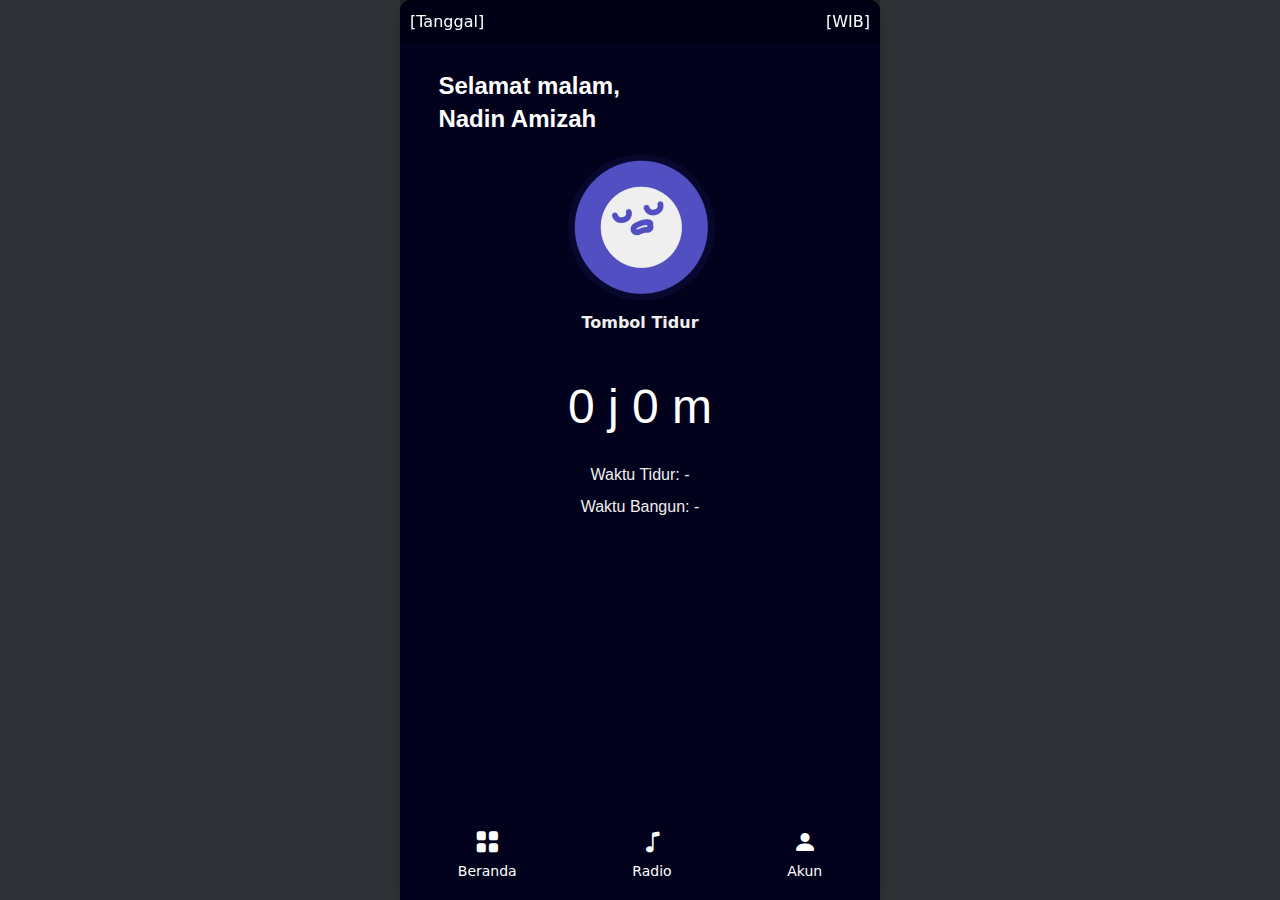
<file: index.html>
<!-- index.html -->
<!DOCTYPE html>
<html lang="en">
<head>
    <meta charset="UTF-8">
    <meta name="viewport" content="width=device-width, initial-scale=1.0">
    <title>Redirecting...</title>
    <meta http-equiv="refresh" content="0;url=beranda.html">
</head>
<body>
    <p>If you are not redirected automatically, <a href="beranda.html">click here</a>.</p>
</body>
</html>
</file>
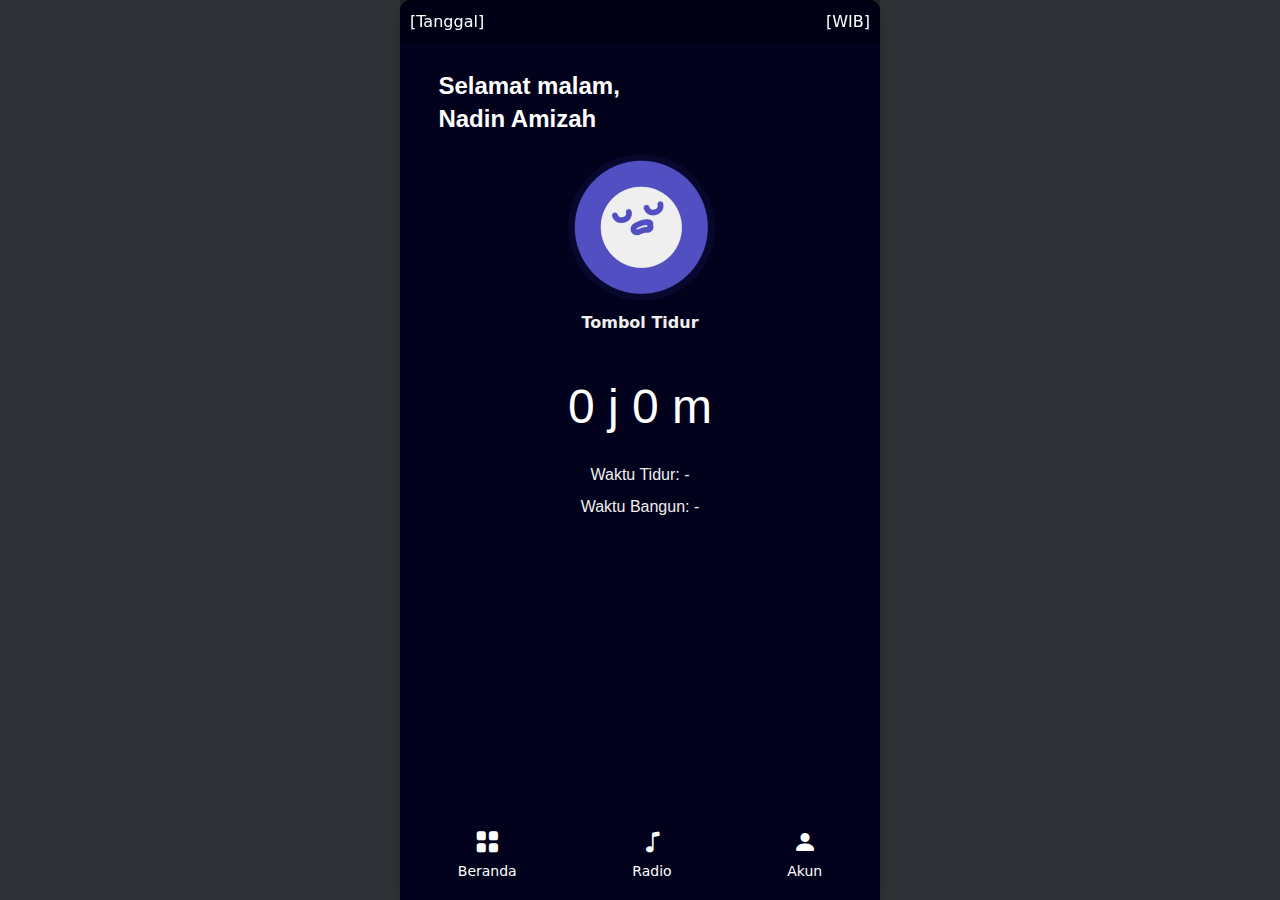
<file: beranda.html>
<!-- beranda.html -->
<!DOCTYPE html>
<html lang="en">
<head>
    <meta charset="UTF-8">
    <meta name="viewport" content="width=device-width, initial-scale=1.0">
    <link rel="icon" href="Turu.ico" type="image/x-icon"> <!-- Logo/Icon Web -->
    <title>🤤- Beranda</title>
    <link rel="stylesheet" href="https://cdn.jsdelivr.net/npm/bootstrap@5.3.2/dist/css/bootstrap.min.css">      <!-- Library CSS Bootstrap -->
    <link rel="stylesheet" href="https://cdn.jsdelivr.net/npm/bootstrap-icons/font/bootstrap-icons.css">        <!-- Icon Asset -->
    <link rel="stylesheet" href="css/beranda.css">        <!-- Style Utama -->
</head>
<body>

    <!-- Fixed Header -->
    <div class="canvas-mobile">
        <!-- Header Status -->
            <header class="header">
                <div class="date" id="currentDate">[Tanggal]</div>
                <div class="time" id="currentTime">[WIB]</div>
        </header>

        <!-- CONTENT PAGE -->
        <div class="content">
            <!-- Username greeting -->
            <p>
                <span class="greeting">Selamat malam,</span>
                <span class="username">Nadin Amizah</span>
            </p>
            <!-- Stopwatch Button -->
            <div class="stopwatch-container">
                <img id="stopwatchBtn" src="icon\Turu.ico" alt="Start Stopwatch" class="stopwatch-button">
                <p class="button-text">Tombol Tidur</p>
            </div>

            <!-- Result Display -->
            <div class="result" id="resultDisplay">0 j 0 m</div>
            <div class="timestamp" id="timestampDisplay">
                <p>
                    <span>Waktu Tidur: - </span>
                    <span>Waktu Bangun: - </span>
                </p>
            </div>
        </div>
    
        <!-- Sticky Bottom Navbar -->
        <nav class="navbar navbar-expand navbar-dark">
            <ul class="navbar-nav">
                <li class="nav-item">
                    <a class="nav-link" href="beranda.html">
                        <span class="bi bi-grid-fill nav-icon"></span>
                        Beranda
                    </a>
                </li>
                <li class="nav-item">
                    <a class="nav-link" href="radio.html">
                        <i class="bi bi-music-note nav-icon"></i>
                        Radio
                    </a>
                </li>
                <li class="nav-item">
                    <a class="nav-link" href="akun.html">
                        <i class="bi bi-person-fill nav-icon"></i>
                        Akun
                    </a>
                </li>
            </ul>
        </nav>
    </div>

    <script src="js/scriptHeader.js"></script>
    <script src="js/scriptBeranda.js"></script>
    <script src="js/scriptRadio.js"></script>
</body>
</html>
</file>
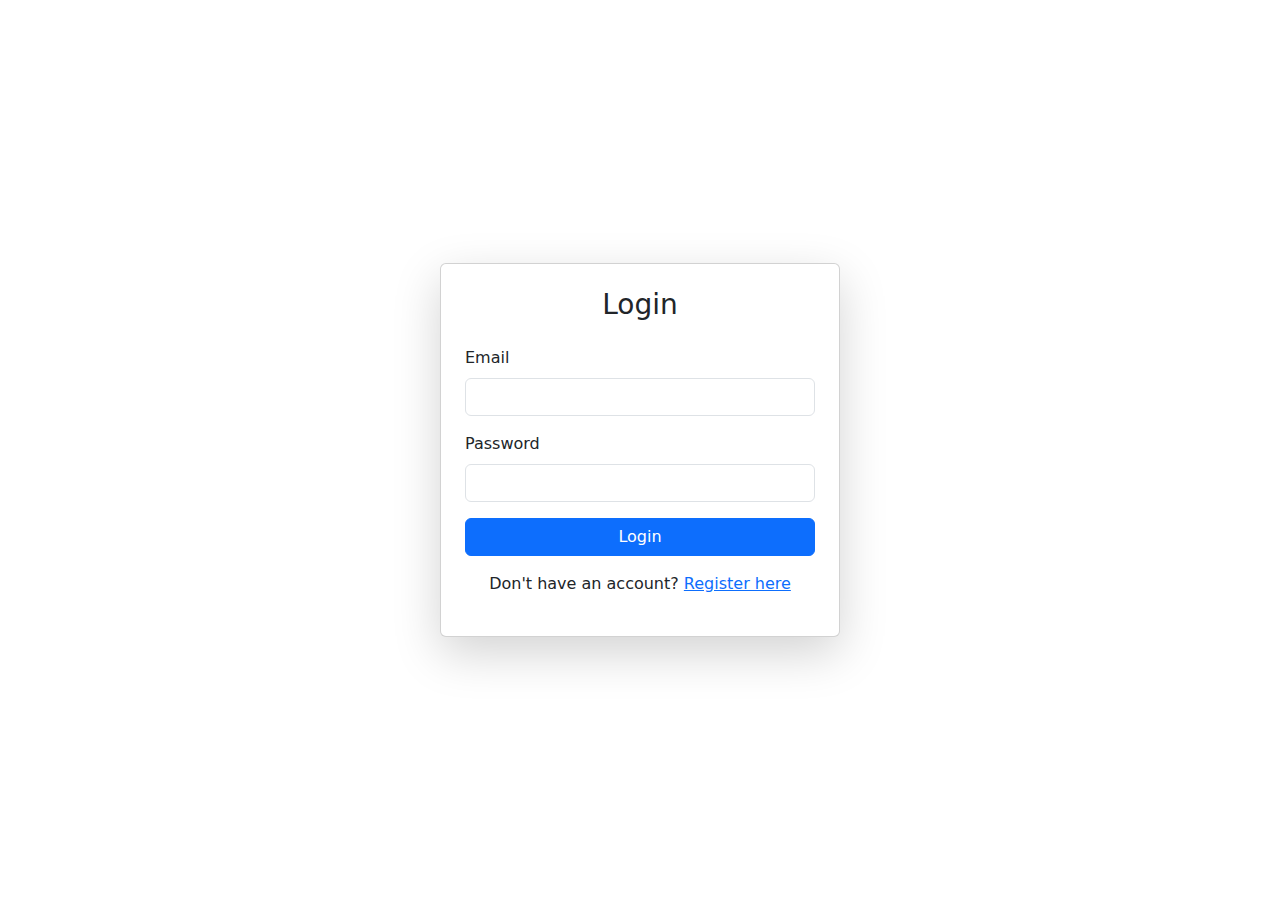
<file: Login.html>
<!DOCTYPE html>
<html lang="en">
<head>
    <meta charset="UTF-8">
    <meta name="viewport" content="width=device-width, initial-scale=1.0">
    <title>Login</title>
    <link href="https://cdn.jsdelivr.net/npm/bootstrap@5.3.2/dist/css/bootstrap.min.css" rel="stylesheet">
    <link rel="icon" href="Turu.ico" type="image/x-icon">
</head>
<body>

<div class="container d-flex justify-content-center align-items-center vh-100">
    <div class="card shadow-lg p-4" style="width: 400px;">
        <h3 class="text-center mb-4">Login</h3>
        <form action="login.php" method="POST">
            <div class="mb-3">
                <label for="email" class="form-label">Email</label>
                <input type="email" class="form-control" id="email" name="email" required>
            </div>
            <div class="mb-3">
                <label for="password" class="form-label">Password</label>
                <input type="password" class="form-control" id="password" name="password" required>
            </div>
            <div class="mb-3 text-center">
                <button type="submit" class="btn btn-primary w-100">Login</button>
            </div>
            <p class="text-center">Don't have an account? <a href="register.html">Register here</a></p>
        </form>
    </div>
</div>

<script src="https://cdn.jsdelivr.net/npm/bootstrap@5.3.2/dist/js/bootstrap.bundle.min.js"></script>
</body>
</html>
</file>
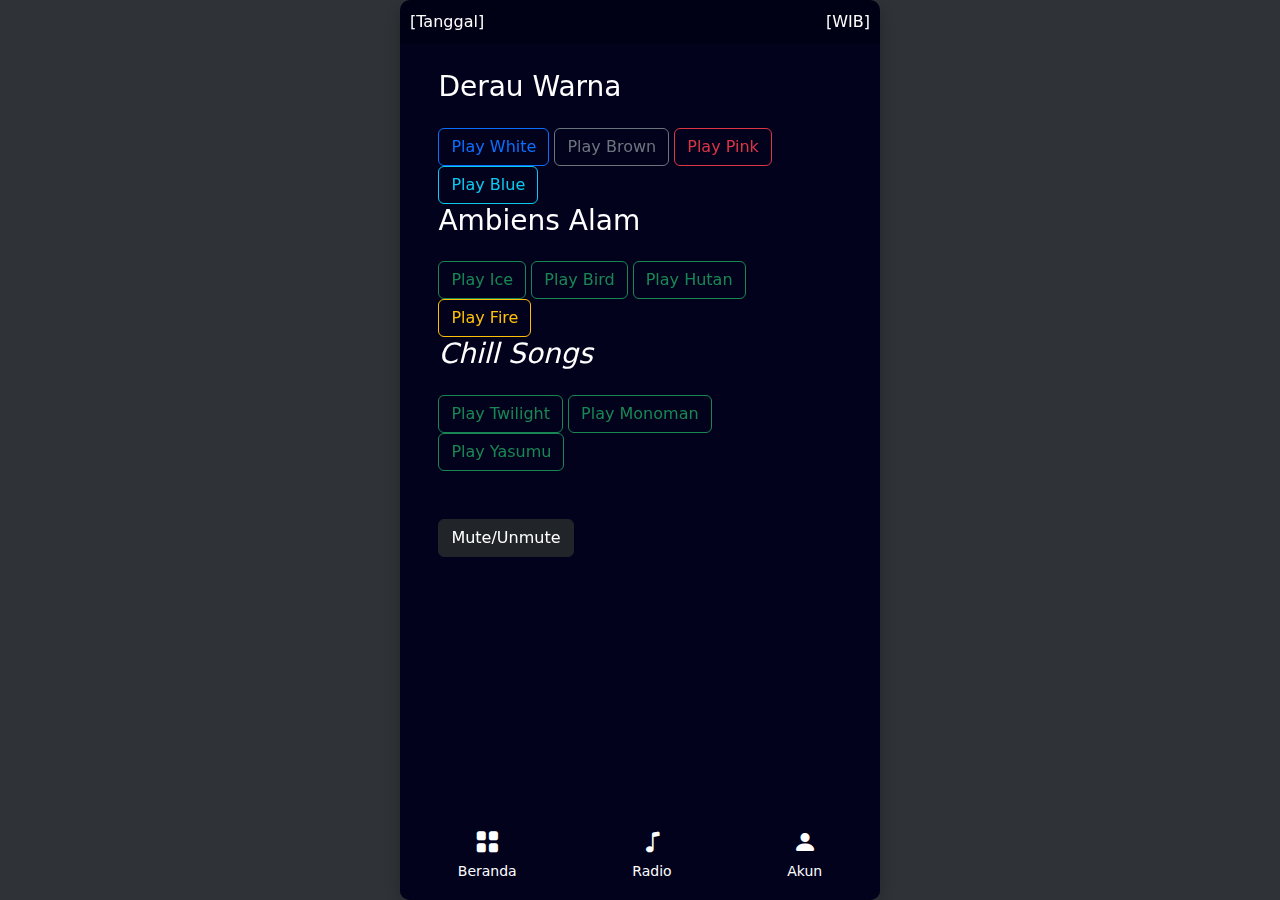
<file: radio.html>
<!-- radio.html -->
<!DOCTYPE html>
<html lang="en">
<head>
    <meta charset="UTF-8">
    <meta name="viewport" content="width=device-width, initial-scale=1.0">
    <link rel="icon" href="Turu.ico" type="image/x-icon"> <!-- Logo/Icon Web -->
    <title>🤤- Radio</title>
    <link rel="stylesheet" href="https://cdn.jsdelivr.net/npm/bootstrap@5.3.2/dist/css/bootstrap.min.css">		<!-- Library CSS Bootstrap -->
    <link rel="stylesheet" href="https://cdn.jsdelivr.net/npm/bootstrap-icons/font/bootstrap-icons.css">		<!-- Icon Asset -->
    <link rel="stylesheet" href="css/style.css">		<!-- Style Utama -->
</head>
<body>

    <!-- Fixed Header -->
    <div class="canvas-mobile">
        <!-- Header Status -->
            <header class="header">
                <div class="date" id="currentDate">[Tanggal]</div>
                <div class="time" id="currentTime">[WIB]</div>
        </header>

        <!-- CONTENT PAGE -->
        <div class="content">
            <h3 class="mb-4">Derau Warna</h3>
            <button class="btn btn-outline-primary" id="white-btn" onclick="toggleAudio('white')">Play White</button>
            <button class="btn btn-outline-secondary" id="brown-btn" onclick="toggleAudio('brown')">Play Brown</button>
            <button class="btn btn-outline-danger" id="pink-btn" onclick="toggleAudio('pink')">Play Pink</button>
            <button class="btn btn-outline-info" id="blue-btn" onclick="toggleAudio('blue')">Play Blue</button>

            <h3 class="mb-4">Ambiens Alam</h3>
            <button class="btn btn-outline-success" id="ice-btn" onclick="toggleAudio('ice')">Play Ice</button>
            <button class="btn btn-outline-success" id="bird-btn" onclick="toggleAudio('bird')">Play Bird</button>
            <button class="btn btn-outline-success" id="hutan-btn" onclick="toggleAudio('hutan')">Play Hutan</button>
            <button class="btn btn-outline-warning" id="fire-btn" onclick="toggleAudio('fire')">Play Fire</button>

             <h3 class="mb-4"><i>Chill Songs</i></h3>
            <button class="btn btn-outline-success" id="twilight-btn" onclick="toggleAudio('twilight')">Play Twilight</button>
            <button class="btn btn-outline-success" id="monoman-btn" onclick="toggleAudio('monoman')">Play Monoman</button>
            <button class="btn btn-outline-success" id="yasumu-btn" onclick="toggleAudio('yasumu')">Play Yasumu</button>

            <br><br><br>
            <button class="btn btn-dark" id="mute-btn" onclick="muteAll()">Mute/Unmute</button>
        </div>
    
        <!-- Sticky Bottom Navbar -->
        <nav class="navbar navbar-expand navbar-dark">
            <ul class="navbar-nav">
                <li class="nav-item">
                    <a class="nav-link" href="beranda.html">
                        <span class="bi bi-grid-fill nav-icon"></span>
                        Beranda
                    </a>
                </li>
                <li class="nav-item">
                    <a class="nav-link" href="radio.html">
                        <i class="bi bi-music-note nav-icon"></i>
                        Radio
                    </a>
                </li>
                <li class="nav-item">
                    <a class="nav-link" href="akun.html">
                        <i class="bi bi-person-fill nav-icon"></i>
                        Akun
                    </a>
                </li>
            </ul>
        </nav>
    </div>

    <script src="js/scriptHeader.js"></script>
    <script src="js/scriptRadio.js"></script>
</body>
</html>
</file>
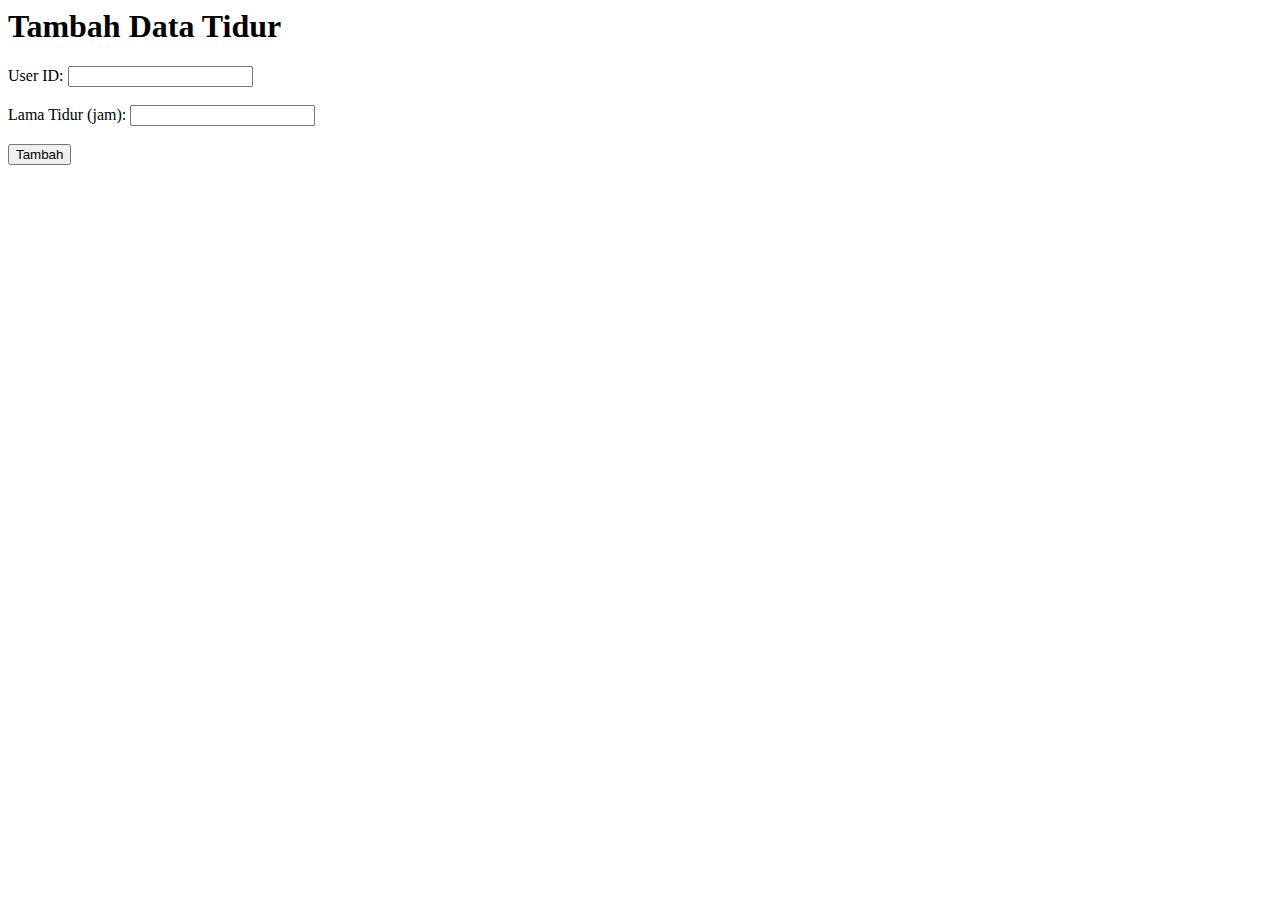
<file: templates/add_sleep_record.html>
<html>
<body>
    <h1>Tambah Data Tidur</h1>
    <form action="/api/sleep/add" method="post">
        <label for="userId">User ID:</label>
        <input type="number" id="userId" name="userId" required><br><br>

        <label for="hoursSlept">Lama Tidur (jam):</label>
        <input type="number" id="hoursSlept" name="hoursSlept" required><br><br>

        <button type="submit">Tambah</button>
    </form>
</body>
</html>
</file>
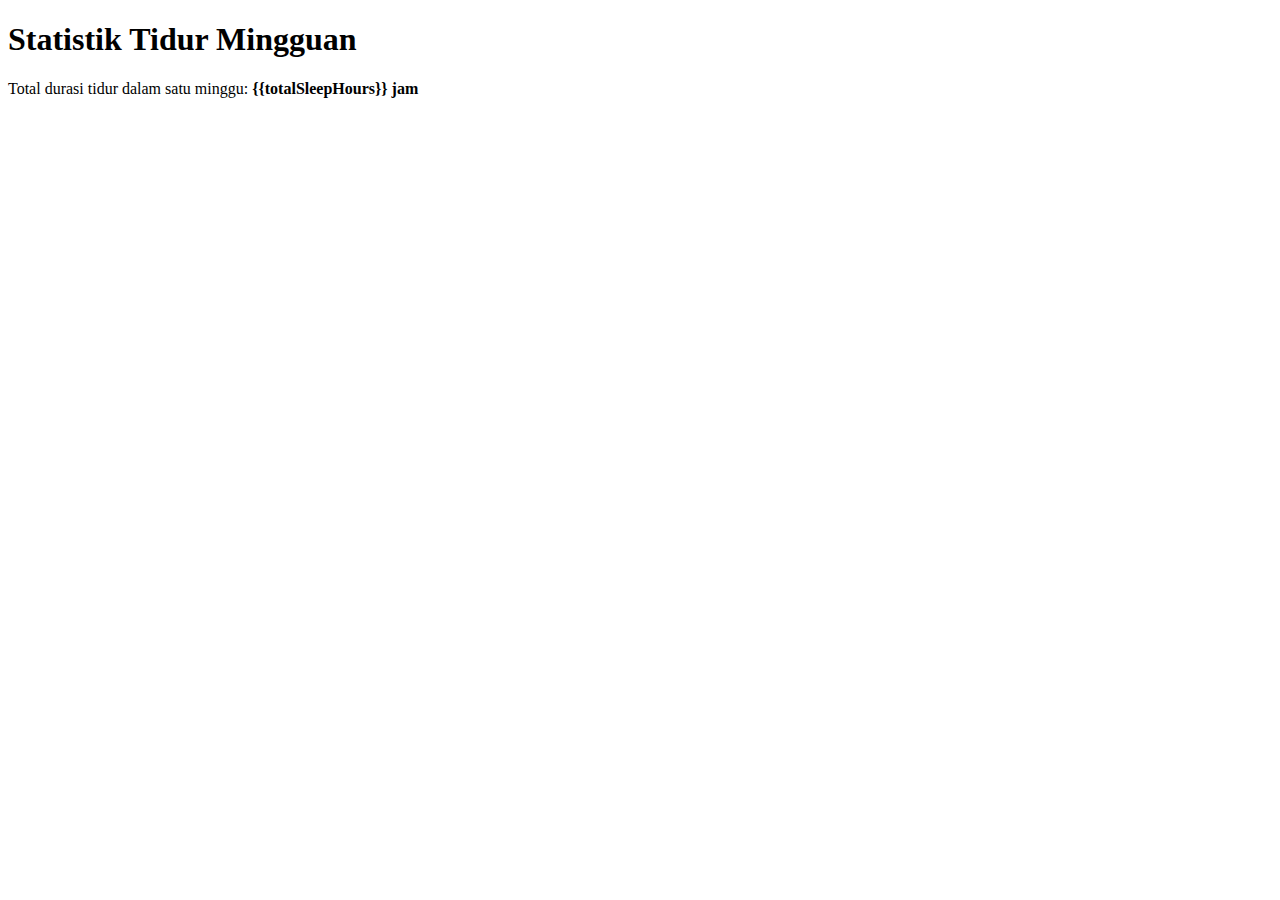
<file: templates/statistics.html>
<!DOCTYPE html>
<html>
<head>
    <title>Statistik Tidur</title>
</head>
<body>
    <h1>Statistik Tidur Mingguan</h1>
    <p>Total durasi tidur dalam satu minggu: <strong>{{totalSleepHours}} jam</strong></p>
</body>
</html>
</file>
<file: css/beranda.css>
:root {
    --backdrop-color: #2f3236;
    --canvas-color: #02021D;
    --button-color: #007bff;
    --navbar-color: #02021D;
    --text-color: #fff;
    --header-bg-opacity: rgba(0, 0, 0, 0.25);
}

body {
    display: flex;
    justify-content: center; /* Untuk memastikan elemen ada di tengah layar */
    background-color: var(--backdrop-color);
    margin: 0;
    padding: 0;
    color: var(--text-color);
    overflow-y: auto; /* Mengaktifkan scroll vertikal */
}

.canvas-mobile {
    position: relative; /* Ubah dari fixed ke relative */
    max-width: 480px;
    width: 100%;
    min-height: 100vh; /* Minimal tinggi layar */
    background-color: var(--canvas-color);
    border-radius: 10px;
    box-shadow: 0 4px 15px rgba(0, 0, 0, 0.2);
    overflow-y: auto; /* Scroll untuk konten panjang */
    overflow-x: hidden; /* Hilangkan scroll horizontal */
}

.header {
    position: fixed;
    top: 0;
    width: 100%;
    max-width: 480px;
    display: flex;
    justify-content: space-between;
    padding: 10px;
    background-color: var(--header-bg-opacity);
    color: var(--text-color);
    font-size: 1rem;
    z-index: 10;
}
.greeting, .username {
    display: block;
    font-family: 'Open Sans', sans-serif;
    font-size: 24px;
    font-weight: 700;
    line-height: 32.68px;
    text-align: left;
    text-underline-position: from-font;
    text-decoration-skip-ink: none;
    font-variation-settings: 'wdth' 100;
}
.content {
    padding: 8%;
    padding-top: 70px; /* Ruang untuk header tetap */
    padding-bottom: 70px; /* Ruang untuk navbar tetap */
}

.stopwatch-container {
    text-align: center; /* Menyelaraskan gambar dan teks di tengah */
    display: flex;
    flex-direction: column; /* Menyusun gambar dan teks secara vertikal */
    justify-content: center; /* Memastikan gambar dan teks berada di tengah vertikal */
    align-items: center; /* Memastikan gambar dan teks berada di tengah horizontal */
    gap: 10px; /* Memberikan jarak antar elemen gambar dan teks */
}

.stopwatch-button {
    cursor: pointer; /* Menunjukkan bahwa gambar dapat diklik */
    width: 150px;     /* Atur lebar gambar sesuai ukuran yang diinginkan */
    height: 150px;    /* Atur tinggi gambar sesuai ukuran yang diinginkan */
    display: block;   /* Pastikan gambar tampil seperti blok */
    margin: 0;        /* Hapus margin agar elemen sejajar dengan benar */
    transition: transform 0.2s ease-in-out; /* Efek transisi saat hover */
}

.stopwatch-button:hover {
    transform: scale(1.1); /* Membesarkan gambar sedikit saat hover */
}

.button-text {
    font-size: 16px;   /* Ukuran font teks */
    color: #EFEFEF;    /* Warna teks */
    font-weight: 600;   /* Menebalkan teks */
}

.result {
    text-align: center;
    font-size: 48px;
    margin-top: 20px;
    font-family: 'Open Sans', sans-serif;
    
}
.timestamp {
    text-align: center;
    font-size: 16px;
    margin-top: 20px;
    font-family: 'Open Sans', sans-serif;
    
}
.timestamp p {
    font-size: 16px;
    color: #EFEFEF;
    margin: 0;
}

.timestamp span {
    display: block;  /* Membuat setiap span tampil di baris terpisah */
    margin-bottom: 8px;  /* Memberikan jarak antara "Waktu Tidur" dan "Waktu Bangun" */
}

.navbar {
    position: fixed;
    bottom: 0;
    left: 50%;
    transform: translateX(-50%);
    max-width: 480px;
    width: 100%;
    background-color: var(--navbar-color);
    padding: 10px 0;
    z-index: 10;
}

.navbar-nav {
    width: 100%;
    display: flex;
    justify-content: space-around;
}

.nav-link {
    text-align: center;
    color: var(--text-color);
    font-size: 14px;
}

.nav-icon {
    font-size: 24px;
    display: block;
}

/* Scrollbar styling (optional) */
.canvas-mobile::-webkit-scrollbar {
    width: 8px;
}

.canvas-mobile::-webkit-scrollbar-track {
    background: var(--canvas-color);
    border-radius: 10px;
}

.canvas-mobile::-webkit-scrollbar-thumb {
    background: var(--button-color);
    border-radius: 10px;
}

.canvas-mobile::-webkit-scrollbar-thumb:hover {
    background: #0056b3;
}
</file>
<file: css/style.css>
/* style.css */
:root {
    --backdrop-color: #2f3236;
    --canvas-color: #02021D;
    --button-color: #007bff;
    --navbar-color: #02021D;
    --text-color: #fff;
    --header-bg-opacity: rgba(0, 0, 0, 0.25);
}

body {
    display: flex;
    flex-direction: column;
    min-height: 100vh;
    background-color: var(--backdrop-color);
    margin: 0;
    padding: 0;
    color: var(--text-color);
}

/*----------MAIN----------*/
.header {
    position: fixed;
    top: 0;
    width: 100%;
    max-width: 480px;
    display: flex;
    justify-content: space-between;
    padding: 10px;
    background-color: var(--header-bg-opacity);
    color: var(--text-color);
    font-size: 1rem;
    z-index: 10;
}

.canvas-mobile {
    position: fixed;
    left: 50%;
    transform: translateX(-50%);
    max-width: 480px;
    width: 100%;
    height: 100vh;
    background-color: var(--canvas-color);
    border-radius: 10px;
    box-shadow: 0 4px 15px rgba(0, 0, 0, 0.2);
    overflow: hidden;
}

.content {
    padding: 8%;
    padding-top: 70px; /* Extra space for fixed header */
}

/*----------BERANDA----------*/
.stopwatch-button {
    width: 100%;
    height: 250px;
    margin: 20px auto;
    border-radius: 50%;
    background-color: var(--button-color);
    color: var(--text-color);
    font-size: 2rem;
    border: none;
    box-shadow: 0px 4px 10px rgba(0, 0, 0, 0.2);
}

.result {
    text-align: center;
    font-size: 1.2rem;
    margin-top: 20px;
}

/*----------NAVBAR----------*/
.navbar {
    position: fixed;
    bottom: 0;
    left: 50%;
    transform: translateX(-50%);
    max-width: 480px;
    width: 100%;
    background-color: var(--navbar-color);
    padding: 10px 0;
    
}

.navbar-nav {
    width: 100%;
    display: flex;
    justify-content: space-around;
}

.nav-link {
    text-align: center;
    color: var(--text-color);
    font-size: 14px;
}

.nav-icon {
    font-size: 24px;
    display: block;
}

/* Scrollbar styling (optional) */
.canvas-mobile::-webkit-scrollbar {
    width: 8px;
}

.canvas-mobile::-webkit-scrollbar-track {
    background: var(--canvas-color);
    border-radius: 10px;
}

.canvas-mobile::-webkit-scrollbar-thumb {
    background: var(--button-color);
    border-radius: 10px;
}

.canvas-mobile::-webkit-scrollbar-thumb:hover {
    background: #0056b3;
}
</file>
